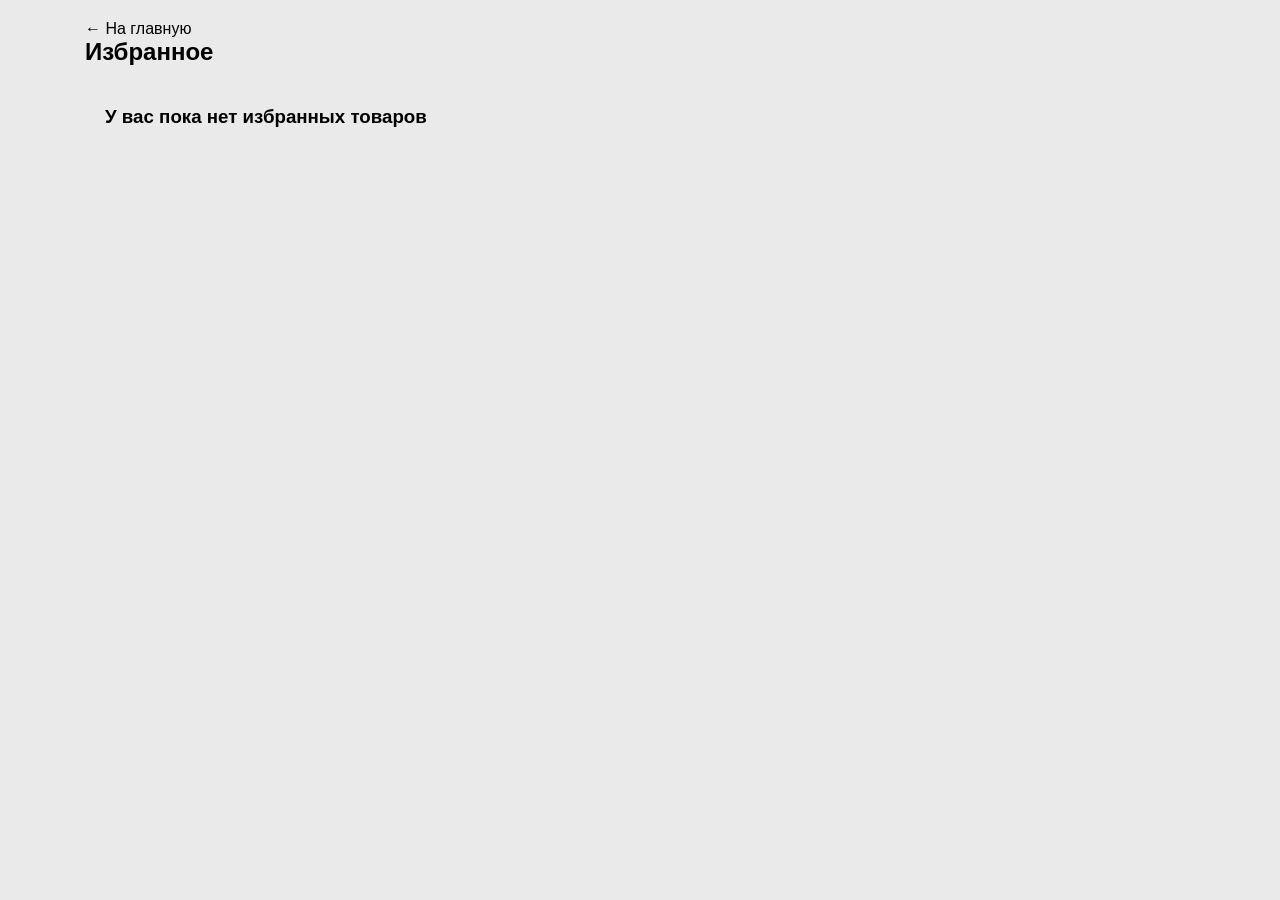
<file: ss.html>
<!DOCTYPE html>
<html lang="ru">
<head>
    <meta charset="UTF-8">
    <title>Избранное - QPICK</title>
    <link rel="stylesheet" href="appleweb.css">
    <style>
        .fav-grid {
            display: grid;
            grid-template-columns: repeat(auto-fill, minmax(300px, 1fr));
            gap: 30px;
            padding: 20px;
        }
        .card {
            background: #fff;
            border-radius: 25px;
            padding: 20px;
            box-shadow: 0 10px 20px rgba(0,0,0,0.05);
            text-align: center;
            position: relative;
        }
        .card img {
            width: 100%;
            height: 200px;
            object-fit: contain;
        }

        /* ТА САМАЯ КНОПКА КВАДРАТ 40x40 */
        .del-fav {
            width: 40px !important;
            height: 40px !important;
            background: #ff4a52 !important;
            color: white !important;
            border: none !important;
            border-radius: 10px !important;
            cursor: pointer;
            position: absolute;
            top: 15px;
            right: 15px;
            display: flex !important;
            align-items: center;
            justify-content: center;
            font-size: 18px;
        }
    </style>
</head>
<body>
<div class="container">
    <header style="padding: 20px 0;">
        <a href="index.html" style="text-decoration:none; color:#000;">← На главную</a>
        <h2>Избранное</h2>
    </header>

    <div id="favList" class="fav-grid"></div>
</div>

<script>
    function render() {
        const container = document.getElementById('favList');
        const favs = JSON.parse(localStorage.getItem('favorites') || '[]');

        if (favs.length === 0) {
            container.innerHTML = "<h3>У вас пока нет избранных товаров</h3>";
            return;
        }

        container.innerHTML = "";
        favs.forEach((item, index) => {
            container.innerHTML += `
                    <div class="card">
                        <button class="del-fav" onclick="removeFav(${index})">🗑</button>
                        <img src="${item.img}">
                        <h3>${item.name}</h3>
                        <p style="color: #ffa542; font-weight: bold;">${item.price}</p>
                    </div>`;
        });
    }

    function removeFav(idx) {
        let favs = JSON.parse(localStorage.getItem('favorites') || '[]');
        favs.splice(idx, 1);
        localStorage.setItem('favorites', JSON.stringify(favs));
        render();
    }

    window.onload = render;
</script>
</body>
</html>
</file>
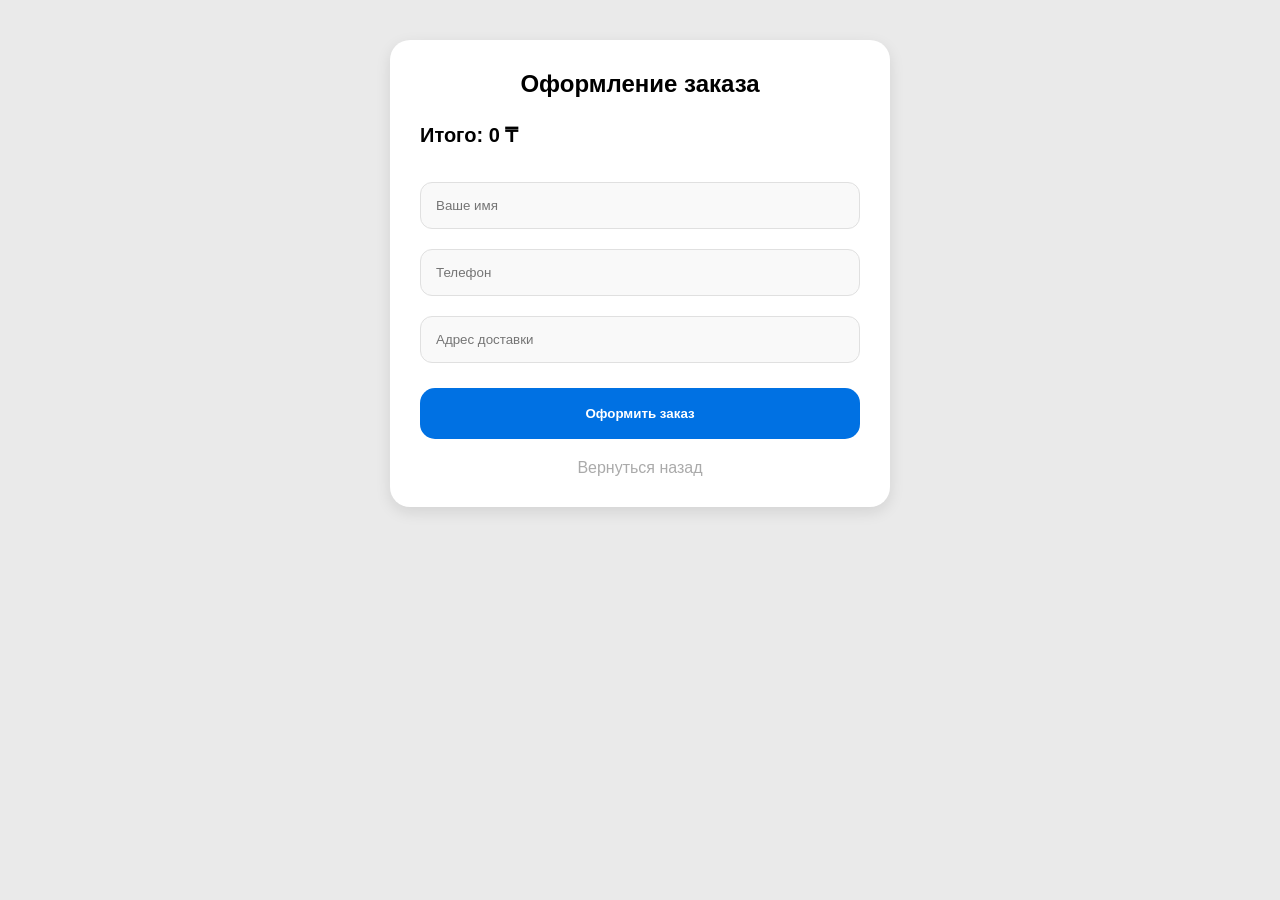
<file: toast.html>
<!DOCTYPE html>
<html lang="ru">
<head>
    <meta charset="UTF-8">
    <title>Оформление заказа</title>
    <link rel="stylesheet" href="appleweb.css">
    <style>
        .checkout-main {
            max-width: 500px;
            margin: 40px auto;
            background: #fff;
            padding: 30px;
            border-radius: 20px;
            box-shadow: 0 5px 15px rgba(0,0,0,0.1);
            font-family: sans-serif;
        }
        .order-row {
            display: flex;
            justify-content: space-between;
            align-items: center;
            padding: 15px 0;
            border-bottom: 1px solid #f5f5f5;
        }
        .item-preview { display: flex; align-items: center; gap: 15px; }
        .item-preview img { width: 50px; height: 50px; object-fit: contain; }

        /* Красная кнопка-квадрат 40x40 */
        .del-square {
            width: 40px !important;
            height: 40px !important;
            background: #ff4a52 !important;
            color: white !important;
            border: none !important;
            border-radius: 10px !important;
            cursor: pointer;
            display: flex !important;
            align-items: center;
            justify-content: center;
        }

        /* Твои красивые инпуты */
        .order-inputs input {
            width: 100%;
            padding: 15px;
            margin: 10px 0;
            border: 1px solid #e0e0e0;
            border-radius: 12px;
            box-sizing: border-box;
            background: #f9f9f9;
        }
        .final-buy-btn {
            width: 100%;
            padding: 18px;
            background: #0071e3;
            color: white;
            border: none;
            border-radius: 15px;
            font-weight: bold;
            cursor: pointer;
            margin-top: 15px;
        }
    </style>
</head>
<body>
<div class="checkout-main">
    <h2 style="text-align:center">Оформление заказа</h2>
    <div id="cartContent"></div>

    <div style="font-size: 20px; font-weight: bold; margin: 25px 0;">
        Итого: <span id="totalSum">0</span> ₸
    </div>

    <div class="order-inputs">
        <input type="text" placeholder="Ваше имя">
        <input type="tel" placeholder="Телефон">
        <input type="text" placeholder="Адрес доставки">
        <button class="final-buy-btn" onclick="alert('Заказ оформлен!')">Оформить заказ</button>
    </div>
    <a href="index.html" style="display:block; text-align:center; margin-top:20px; color:#aaa; text-decoration:none;">Вернуться назад</a>
</div>

<script>
    function renderOrder() {
        const container = document.getElementById('cartContent');
        const totalDisplay = document.getElementById('totalSum');
        const cart = JSON.parse(localStorage.getItem('cart') || '[]');

        let sum = 0;
        container.innerHTML = "";

        cart.forEach((item, index) => {
            sum += Number(item.price);
            container.innerHTML += `
                    <div class="order-row">
                        <div class="item-preview">
                            <img src="${item.img}">
                            <div>
                                <b>${item.name}</b><br>
                                <small>${item.price} ₸</small>
                            </div>
                        </div>
                        <button class="del-square" onclick="deleteItem(${index})">🗑</button>
                    </div>`;
        });
        totalDisplay.innerText = sum.toLocaleString();
    }

    function deleteItem(idx) {
        let cart = JSON.parse(localStorage.getItem('cart') || '[]');
        cart.splice(idx, 1);
        localStorage.setItem('cart', JSON.stringify(cart));
        renderOrder();
    }

    window.onload = renderOrder;
</script>
</body>
</html>
</file>
<file: appleweb.css>
* {
    margin: 0;
    padding: 0;
    box-sizing: border-box;
}

body {
    font-family: 'Montserrat', sans-serif;
    background: #EAEAEA;
}

.container {
    width: 1110px;
    margin: 0 auto;
}

/* HEADER */
.header {
    background: white;
    padding: 20px 0;
}

.header__wrap {
    display: flex;
    justify-content: space-between;
}

.header__icons {
    display: flex;
    gap: 15px;
}

.icon {
    position: relative;
}

.badge {
    position: absolute;
    top: -8px;
    right: -10px;
    background: #FFA542;
    color: white;
    font-size: 10px;
    width: 18px;
    height: 18px;
    border-radius: 50%;
    display: flex;
    justify-content: center;
    align-items: center;
}

/* SELECT */
.select-wrapper {
    display: flex;
    justify-content: center;
    margin: 30px 0 40px;
}

.select-wrapper select {
    width: 320px;
    padding: 14px;
    border-radius: 14px;
    border: none;
    background: white;
    box-shadow: 0 4px 15px rgba(0,0,0,0.1);
}

/* GRID */
.grid {
    display: grid;
    grid-template-columns: repeat(3, 1fr);
    gap: 25px;
}

/* CARD */
.card {
    background: white;
    padding: 20px;
    border-radius: 25px;
}

.card__img {
    width: 100%;
    height: 180px;
    object-fit: contain;
}

.card__top {
    display: flex;
    justify-content: space-between;
}

.new-price {
    font-size: 18px;
    font-weight: 700;
    color: #FFA542;
}

.old-price {
    font-size: 12px;
    color: #B0B0B0;
    text-decoration: line-through;
}

/* FOOTER */
.footer {
    background: white;
    margin-top: 60px;
    padding: 30px 0;
}

.footer__wrap {
    display: flex;
    justify-content: space-between;
}

.footer__links a {
    text-decoration: none;
    color: black;
    margin-left: 20px;
}

.card__actions {
    display: flex;
    gap: 10px;
    align-items: center;
}

/* ОБЩИЙ СТИЛЬ КНОПОК */
.buy-btn,
.fav-btn {
    border: none;
    cursor: pointer;
    font-family: 'Montserrat', sans-serif;
    transition: 0.2s;
}

/* КНОПКА КУПИТЬ */
.buy-btn {
    background: #FFA542;
    color: white;
    padding: 8px 14px;
    border-radius: 10px;
    font-weight: 600;
    font-size: 13px;
}

.buy-btn:hover {
    background: #ff8f1f;
    transform: scale(1.05);
}

/* ИЗБРАННОЕ (❤) */
.fav-btn {
    background: #f5f5f5;
    width: 36px;
    height: 36px;
    border-radius: 10px;
    font-size: 16px;
    opacity: 0.6;
}

/* активное избранное */
.fav-btn.active {
    background: #ffe3e3;
    color: red;
    opacity: 1;
    transform: scale(1.1);
}

/* hover эффект */
.fav-btn:hover {
    transform: scale(1.1);
}

/* ===== TOAST УВЕДОМЛЕНИЕ ===== */
#toast {
    position: fixed;
    bottom: 30px;
    left: 50%;
    transform: translateX(-50%) translateY(20px);
    background: rgba(20, 20, 20, 0.95);
    color: white;
    padding: 12px 18px;
    border-radius: 12px;
    font-size: 14px;
    opacity: 0;
    pointer-events: none;
    transition: 0.4s;
    box-shadow: 0 10px 25px rgba(0,0,0,0.2);
}

/* появление */
#toast.show {
    opacity: 1;
    transform: translateX(-50%) translateY(0);
}

/* типы сообщений */
#toast.success {
    background: #2ecc71;
}

#toast.error {
    background: #e74c3c;
}

.fav-btn {
    transition: 0.2s;
}

.fav-btn.active {
    color: red;
    transform: scale(1.2);
}

/* 📱 Адаптация под телефоны */
@media (max-width: 768px) {

    .container {
        width: 100%;
        padding: 0 15px;
    }

    .header__wrap {
        flex-direction: column;
        align-items: center;
        gap: 10px;
    }

    .nav {
        flex-direction: column;
        gap: 10px;
    }

    .products {
        display: grid;
        grid-template-columns: 1fr;
        gap: 20px;
    }

    .product {
        width: 100%;
    }

    img {
        max-width: 100%;
        height: auto;
    }

    button {
        width: 100%;
    }
}

/* Общий фон */
.checkout {
    max-width: 500px;
    margin: 50px auto;
    background: #ffffff;
    padding: 25px;
    border-radius: 20px;
    box-shadow: 0 10px 30px rgba(0,0,0,0.1);
    font-family: 'Montserrat', sans-serif;
}

/* Заголовок */
.checkout h2 {
    text-align: center;
    margin-bottom: 20px;
}

/* Поля */
.checkout input {
    width: 100%;
    padding: 12px;
    margin-bottom: 15px;
    border-radius: 10px;
    border: 1px solid #ddd;
    font-size: 14px;
    transition: 0.3s;
}

.checkout input:focus {
    border-color: #0071e3;
    outline: none;
}

/* Кнопка */
.checkout button {
    width: 100%;
    padding: 14px;
    border: none;
    border-radius: 12px;
    background: #0071e3;
    color: white;
    font-size: 16px;
    cursor: pointer;
    transition: 0.3s;
}

.checkout button:hover {
    background: #005bb5;
}

/* Блок заказа */
.order-summary {
    background: #f5f5f7;
    padding: 15px;
    border-radius: 12px;
    margin-bottom: 20px;
}

.order-summary p {
    display: flex;
    justify-content: space-between;
    margin: 5px 0;
}

/* Итог */
.total {
    font-weight: bold;
    font-size: 18px;
}
/* Адаптив для мобильных устройств (ширина экрана до 480px) */
@media (max-width: 480px) {
    .container {
        padding: 0 15px; /* Добавляем отступы по бокам, чтобы контент не лип к краям */
    }

    .grid, .fav-grid {
        grid-template-columns: 1fr !important; /* Строго одна карточка в ряд */
        gap: 20px;
    }

    .header_wrap {
        padding: 10px 0;
        flex-direction: row; /* Оставляем в ряд, но можно уменьшить лого */
    }

    .card {
        padding: 15px;
        margin: 0 auto;
        max-width: 100%; /* Чтобы карточка не вылезала за экран */
    }

    /* Увеличиваем кнопки для удобства нажатия пальцем */
    .buy-btn, .final-buy-btn {
        padding: 15px;
        font-size: 16px;
    }
}
</file>
